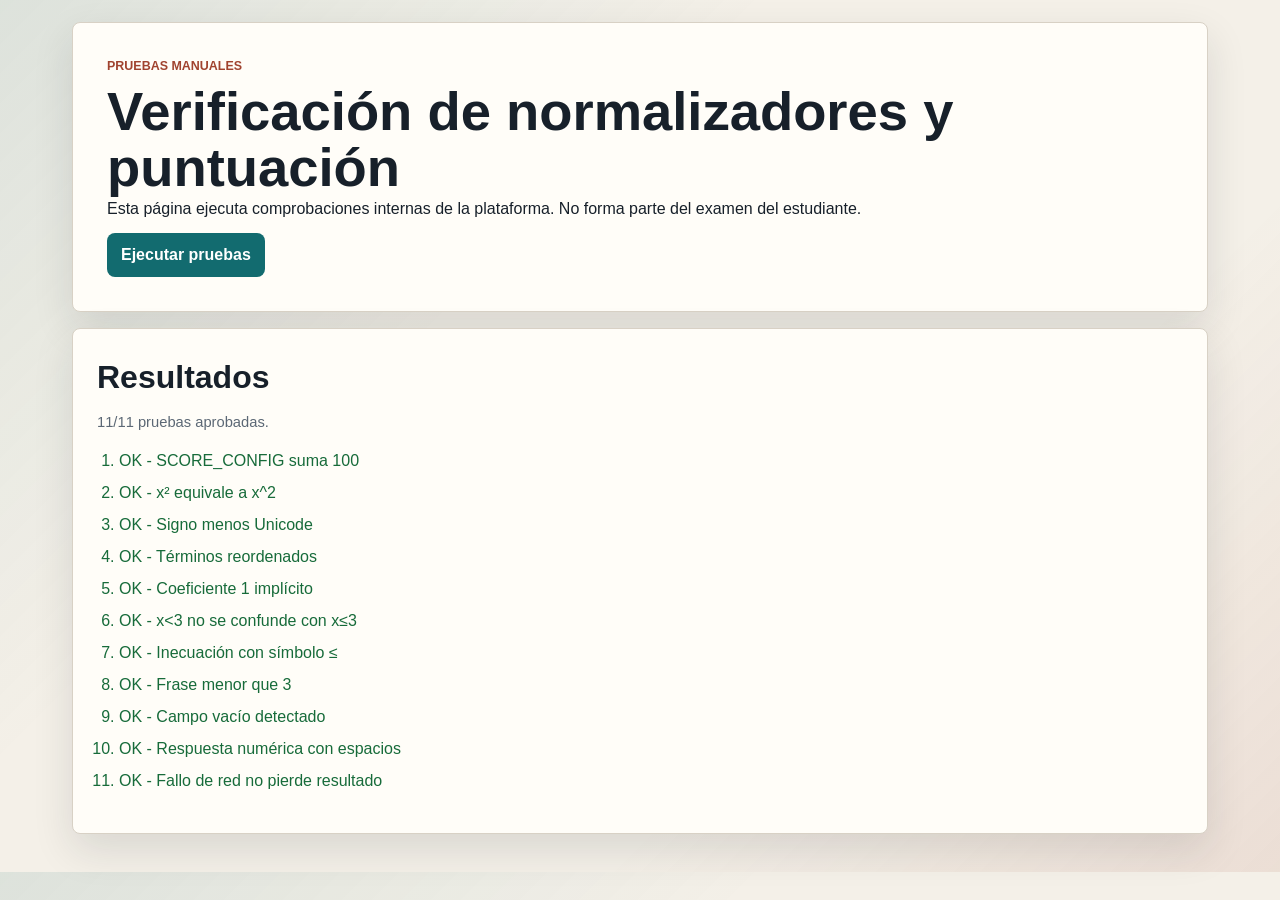
<file: tests.html>
<!doctype html>
<html lang="es">
<head>
  <meta charset="utf-8">
  <meta name="viewport" content="width=device-width, initial-scale=1">
  <title>Pruebas - Plataforma autoevaluable</title>
  <link rel="stylesheet" href="styles.css">
  <script src="config.example.js"></script>
  <script defer src="app.js"></script>
</head>
<body>
  <main class="test-page">
    <section class="hero-panel">
      <p class="eyebrow">Pruebas manuales</p>
      <h1>Verificación de normalizadores y puntuación</h1>
      <p>Esta página ejecuta comprobaciones internas de la plataforma. No forma parte del examen del estudiante.</p>
      <button id="run-tests" class="primary-action">Ejecutar pruebas</button>
    </section>
    <section class="surface">
      <h2>Resultados</h2>
      <div id="test-summary" class="status-note">Pulsa el botón para iniciar.</div>
      <ol id="test-results" class="test-results"></ol>
    </section>
  </main>
  <script>
    document.addEventListener("DOMContentLoaded", () => {
      const button = document.getElementById("run-tests");
      const summary = document.getElementById("test-summary");
      const list = document.getElementById("test-results");
      async function run() {
        button.disabled = true;
        summary.textContent = "Ejecutando pruebas...";
        list.innerHTML = "";
        const results = await window.ExamAppInternals.runSelfTests();
        const passed = results.filter((item) => item.pass).length;
        summary.textContent = `${passed}/${results.length} pruebas aprobadas.`;
        results.forEach((item) => {
          const li = document.createElement("li");
          li.className = item.pass ? "test-pass" : "test-fail";
          li.textContent = `${item.pass ? "OK" : "ERROR"} - ${item.name}${item.details ? ": " + item.details : ""}`;
          list.appendChild(li);
        });
        button.disabled = false;
      }
      button.addEventListener("click", run);
      run();
    });
  </script>
</body>
</html>
</file>
<file: styles.css>
:root {
  color-scheme: light;
  --bg: #f4f0e8;
  --ink: #17202a;
  --muted: #5c6875;
  --panel: #fffdf8;
  --panel-strong: #ffffff;
  --line: #d8d1c5;
  --brand: #126b6f;
  --brand-strong: #0a4c50;
  --accent: #a0432f;
  --gold: #c28a19;
  --success: #176b3a;
  --danger: #9f1d35;
  --warning: #8a5b00;
  --focus: #1c7ed6;
  --shadow: 0 16px 40px rgba(23, 32, 42, 0.12);
  --radius: 8px;
}

[data-theme="dark"] {
  color-scheme: dark;
  --bg: #121417;
  --ink: #f3f5f7;
  --muted: #b7c0c9;
  --panel: #1c2228;
  --panel-strong: #242b33;
  --line: #39424c;
  --brand: #5fc6c9;
  --brand-strong: #8bdadd;
  --accent: #ff9b7d;
  --gold: #ffd166;
  --success: #74d99f;
  --danger: #ff8ca0;
  --warning: #ffd166;
  --focus: #8cc8ff;
  --shadow: 0 16px 40px rgba(0, 0, 0, 0.35);
}

* {
  box-sizing: border-box;
}

html {
  min-width: 320px;
}

body {
  margin: 0;
  background:
    linear-gradient(135deg, rgba(18, 107, 111, 0.10), transparent 34rem),
    linear-gradient(315deg, rgba(160, 67, 47, 0.10), transparent 30rem),
    var(--bg);
  color: var(--ink);
  font-family: Inter, "Segoe UI", Arial, sans-serif;
  line-height: 1.5;
}

button,
input,
select,
textarea {
  font: inherit;
}

button,
input,
select,
textarea,
a {
  outline-offset: 3px;
}

:focus-visible {
  outline: 3px solid var(--focus);
}

button {
  min-height: 44px;
  border: 0;
  cursor: pointer;
}

button:disabled {
  cursor: not-allowed;
  opacity: 0.62;
}

.app-shell,
.test-page {
  width: min(1180px, 100%);
  margin: 0 auto;
  padding: 14px;
}

.noscript,
.hero-panel,
.surface,
.exam-card,
.summary-card,
.result-card {
  background: var(--panel);
  border: 1px solid var(--line);
  border-radius: var(--radius);
  box-shadow: var(--shadow);
}

.noscript {
  width: min(680px, calc(100% - 28px));
  margin: 32px auto;
  padding: 24px;
}

.topbar {
  display: flex;
  align-items: center;
  justify-content: space-between;
  gap: 12px;
  margin-bottom: 14px;
}

.brand-lockup {
  display: grid;
  gap: 2px;
}

.brand-lockup strong {
  font-size: 1rem;
}

.brand-lockup span {
  color: var(--muted);
  font-size: 0.9rem;
}

.ghost-action,
.secondary-action,
.primary-action,
.danger-action {
  display: inline-flex;
  align-items: center;
  justify-content: center;
  gap: 8px;
  min-height: 44px;
  padding: 10px 14px;
  border-radius: var(--radius);
  font-weight: 700;
  text-decoration: none;
}

.primary-action {
  background: var(--brand);
  color: #fff;
}

[data-theme="dark"] .primary-action {
  color: #06282a;
}

.secondary-action {
  background: var(--panel-strong);
  color: var(--ink);
  border: 1px solid var(--line);
}

.ghost-action {
  background: transparent;
  color: var(--ink);
  border: 1px solid var(--line);
}

.danger-action {
  background: var(--danger);
  color: #fff;
}

.hero-panel {
  padding: clamp(18px, 5vw, 34px);
  margin-bottom: 16px;
  overflow: hidden;
}

.hero-grid {
  display: grid;
  gap: 20px;
}

.eyebrow {
  color: var(--accent);
  font-size: 0.78rem;
  font-weight: 800;
  letter-spacing: 0;
  margin: 0 0 8px;
  text-transform: uppercase;
}

h1,
h2,
h3,
p {
  overflow-wrap: anywhere;
}

h1 {
  margin: 0;
  font-size: clamp(1.7rem, 8vw, 3.4rem);
  line-height: 1.04;
}

h2 {
  margin: 0 0 10px;
  font-size: clamp(1.35rem, 5vw, 2rem);
}

h3 {
  margin: 0 0 8px;
  font-size: 1.08rem;
}

p {
  margin: 0 0 12px;
}

.meta-strip,
.score-strip,
.review-strip {
  display: grid;
  gap: 10px;
  margin-top: 18px;
}

.meta-pill,
.score-pill {
  min-height: 54px;
  background: var(--panel-strong);
  border: 1px solid var(--line);
  border-radius: var(--radius);
  padding: 10px 12px;
}

.meta-pill span,
.score-pill span {
  display: block;
  color: var(--muted);
  font-size: 0.8rem;
}

.meta-pill strong,
.score-pill strong {
  display: block;
  font-size: 0.98rem;
}

.intro-art {
  min-height: 190px;
  border: 1px solid var(--line);
  border-radius: var(--radius);
  background:
    radial-gradient(circle at 28% 42%, rgba(18, 107, 111, 0.28) 0 4.5rem, transparent 4.6rem),
    radial-gradient(circle at 62% 42%, rgba(160, 67, 47, 0.24) 0 4.5rem, transparent 4.6rem),
    linear-gradient(160deg, rgba(255,255,255,0.72), rgba(255,255,255,0.16));
  display: grid;
  place-items: center;
  padding: 16px;
}

[data-theme="dark"] .intro-art {
  background:
    radial-gradient(circle at 28% 42%, rgba(95, 198, 201, 0.22) 0 4.5rem, transparent 4.6rem),
    radial-gradient(circle at 62% 42%, rgba(255, 155, 125, 0.18) 0 4.5rem, transparent 4.6rem),
    linear-gradient(160deg, rgba(255,255,255,0.08), rgba(255,255,255,0.02));
}

.formula-card {
  width: min(280px, 100%);
  background: var(--panel);
  border: 1px solid var(--line);
  border-radius: var(--radius);
  padding: 14px;
}

.formula-row {
  display: flex;
  justify-content: space-between;
  gap: 12px;
  padding: 8px 0;
  border-bottom: 1px solid var(--line);
  font-weight: 700;
}

.formula-row:last-child {
  border-bottom: 0;
}

.surface,
.exam-card,
.summary-card,
.result-card {
  padding: clamp(16px, 4vw, 24px);
  margin-bottom: 16px;
}

.form-grid {
  display: grid;
  gap: 14px;
}

.field {
  display: grid;
  gap: 6px;
}

.field label,
.choice-title,
.required-note {
  font-weight: 700;
}

.field small,
.helper,
.status-note {
  color: var(--muted);
  font-size: 0.92rem;
}

input,
select,
textarea {
  width: 100%;
  min-height: 44px;
  background: var(--panel-strong);
  color: var(--ink);
  border: 1px solid var(--line);
  border-radius: var(--radius);
  padding: 10px 12px;
}

textarea {
  min-height: 90px;
  resize: vertical;
}

.checkbox-line {
  display: grid;
  grid-template-columns: 28px minmax(0, 1fr);
  align-items: start;
  gap: 10px;
  margin-top: 4px;
}

.checkbox-line input {
  width: 22px;
  height: 22px;
  min-height: 22px;
  margin-top: 2px;
}

.alert {
  border-left: 5px solid var(--warning);
  background: color-mix(in srgb, var(--warning) 12%, var(--panel));
  padding: 12px;
  border-radius: var(--radius);
  margin: 14px 0;
}

.app-layout {
  display: grid;
  gap: 16px;
}

.progress-panel {
  background: var(--panel);
  border: 1px solid var(--line);
  border-radius: var(--radius);
  padding: 14px;
  align-self: start;
}

.progress-bar {
  height: 12px;
  border-radius: 999px;
  background: color-mix(in srgb, var(--line) 60%, transparent);
  overflow: hidden;
  margin: 10px 0 12px;
}

.progress-fill {
  height: 100%;
  background: linear-gradient(90deg, var(--brand), var(--gold));
  width: 0%;
}

.section-nav {
  display: grid;
  gap: 8px;
}

.section-nav button {
  justify-content: flex-start;
  background: transparent;
  color: var(--ink);
  border: 1px solid var(--line);
  border-radius: var(--radius);
  padding: 10px;
  text-align: left;
}

.section-nav button.active {
  background: color-mix(in srgb, var(--brand) 14%, var(--panel));
  border-color: var(--brand);
}

.section-header {
  display: grid;
  gap: 10px;
  margin-bottom: 16px;
}

.section-points {
  color: var(--accent);
  font-weight: 800;
}

.question-list {
  display: grid;
  gap: 14px;
}

.question {
  border: 1px solid var(--line);
  background: var(--panel-strong);
  border-radius: var(--radius);
  padding: 14px;
}

.question-number {
  display: inline-flex;
  align-items: center;
  justify-content: center;
  min-width: 34px;
  height: 34px;
  margin-bottom: 8px;
  border-radius: var(--radius);
  background: color-mix(in srgb, var(--brand) 14%, transparent);
  color: var(--brand-strong);
  font-weight: 900;
}

.choice-list {
  display: grid;
  gap: 8px;
  margin-top: 10px;
}

.choice-option {
  display: grid;
  grid-template-columns: 28px minmax(0, 1fr);
  align-items: center;
  gap: 10px;
  min-height: 48px;
  border: 1px solid var(--line);
  border-radius: var(--radius);
  padding: 8px 10px;
  background: var(--panel);
}

.choice-option input {
  width: 20px;
  height: 20px;
  min-height: 20px;
}

.math-expression {
  font-weight: 800;
  color: var(--brand-strong);
  margin-bottom: 8px;
}

.field-pair {
  display: grid;
  gap: 12px;
}

.relation-answer {
  display: grid;
  grid-template-columns: minmax(96px, 0.42fr) minmax(0, 1fr);
  gap: 10px;
  align-items: end;
}

.relation-answer select,
.relation-answer input {
  min-height: 52px;
  font-size: 1.08rem;
  font-weight: 800;
}

.relation-answer select {
  text-align: center;
}

.ruffini-grid {
  display: grid;
  grid-template-columns: repeat(5, minmax(38px, 1fr));
  gap: 6px;
  margin: 12px 0;
  max-width: 420px;
}

.ruffini-cell {
  min-height: 42px;
  display: grid;
  place-items: center;
  border: 1px solid var(--line);
  border-radius: var(--radius);
  background: color-mix(in srgb, var(--brand) 8%, var(--panel));
  font-weight: 800;
}

.venn-wrap {
  display: grid;
  gap: 14px;
  margin-top: 12px;
}

.venn-diagram {
  position: relative;
  width: min(100%, 430px);
  aspect-ratio: 1.28;
  margin: 0 auto;
  border: 1px solid var(--line);
  border-radius: var(--radius);
  background: var(--panel);
  overflow: hidden;
}

.venn-circle {
  position: absolute;
  top: 14%;
  width: 56%;
  aspect-ratio: 1;
  border: 3px solid currentColor;
  border-radius: 50%;
  opacity: 0.88;
}

.venn-left {
  left: 8%;
  color: var(--brand);
  background: color-mix(in srgb, var(--brand) 12%, transparent);
}

.venn-right {
  right: 8%;
  color: var(--accent);
  background: color-mix(in srgb, var(--accent) 12%, transparent);
}

.venn-label {
  position: absolute;
  top: 4%;
  max-width: 42%;
  font-size: clamp(0.72rem, 3.2vw, 0.92rem);
  font-weight: 800;
  text-align: center;
}

.venn-label.left {
  left: 10%;
}

.venn-label.right {
  right: 10%;
}

.venn-input {
  position: absolute;
  width: clamp(58px, 18vw, 78px);
}

.venn-input input {
  text-align: center;
  font-weight: 800;
  padding: 8px;
}

.venn-only-left {
  left: 18%;
  top: 47%;
}

.venn-both {
  left: 50%;
  top: 47%;
  transform: translateX(-50%);
}

.venn-only-right {
  right: 18%;
  top: 47%;
}

.venn-none {
  left: 50%;
  bottom: 7%;
  transform: translateX(-50%);
}

.venn-legend {
  display: grid;
  gap: 8px;
}

.formulas summary {
  min-height: 44px;
  cursor: pointer;
  font-weight: 800;
  padding: 10px 0;
}

.formulas ul {
  margin: 0;
  padding-left: 20px;
}

.formulas li {
  margin-bottom: 8px;
}

.toolbar {
  display: flex;
  flex-wrap: wrap;
  gap: 10px;
  margin-top: 16px;
}

.review-grid,
.results-grid {
  display: grid;
  gap: 12px;
}

.summary-card,
.result-card {
  box-shadow: none;
}

.status-good {
  color: var(--success);
  font-weight: 900;
}

.status-bad {
  color: var(--danger);
  font-weight: 900;
}

.feedback-list {
  display: grid;
  gap: 12px;
  margin-top: 14px;
}

.feedback-item {
  border: 1px solid var(--line);
  border-left-width: 6px;
  border-radius: var(--radius);
  padding: 12px;
  background: var(--panel-strong);
}

.feedback-item.correct {
  border-left-color: var(--success);
}

.feedback-item.incorrect {
  border-left-color: var(--danger);
}

.download-row {
  display: flex;
  flex-wrap: wrap;
  gap: 10px;
}

.math-keyboard {
  position: fixed;
  left: 0;
  right: 0;
  bottom: 0;
  z-index: 20;
  background: var(--panel);
  border-top: 1px solid var(--line);
  box-shadow: 0 -12px 30px rgba(0,0,0,0.18);
  padding: 10px;
}

.math-keyboard[hidden] {
  display: none;
}

.keyboard-head {
  display: flex;
  align-items: center;
  justify-content: space-between;
  gap: 10px;
  margin: 0 auto 8px;
  width: min(760px, 100%);
}

.keyboard-grid {
  display: grid;
  grid-template-columns: repeat(6, minmax(44px, 1fr));
  gap: 8px;
  width: min(760px, 100%);
  margin: 0 auto;
}

.keyboard-grid button {
  min-width: 44px;
  min-height: 44px;
  border-radius: var(--radius);
  background: var(--panel-strong);
  border: 1px solid var(--line);
  color: var(--ink);
  font-weight: 800;
}

.test-results {
  padding-left: 22px;
}

.test-results li {
  margin: 8px 0;
}

.test-pass {
  color: var(--success);
}

.test-fail {
  color: var(--danger);
}

@media (max-width: 390px) {
  .keyboard-grid {
    grid-template-columns: repeat(5, minmax(44px, 1fr));
  }

  .venn-label {
    top: 2%;
  }
}

@media (min-width: 640px) {
  .meta-strip,
  .score-strip,
  .review-strip {
    grid-template-columns: repeat(2, minmax(0, 1fr));
  }

  .form-grid,
  .field-pair,
  .results-grid {
    grid-template-columns: repeat(2, minmax(0, 1fr));
  }
}

@media (min-width: 880px) {
  .app-shell,
  .test-page {
    padding: 22px;
  }

  .hero-grid {
    grid-template-columns: minmax(0, 1.15fr) minmax(280px, 0.85fr);
    align-items: center;
  }

  .app-layout {
    grid-template-columns: 280px minmax(0, 1fr);
    align-items: start;
  }

  .progress-panel {
    position: sticky;
    top: 18px;
  }

  .meta-strip,
  .score-strip {
    grid-template-columns: repeat(4, minmax(0, 1fr));
  }
}

@media print {
  body {
    background: #fff;
  }

  .topbar,
  .toolbar,
  .progress-panel,
  .math-keyboard {
    display: none !important;
  }

  .surface,
  .exam-card,
  .hero-panel,
  .result-card {
    box-shadow: none;
  }
}
</file>
